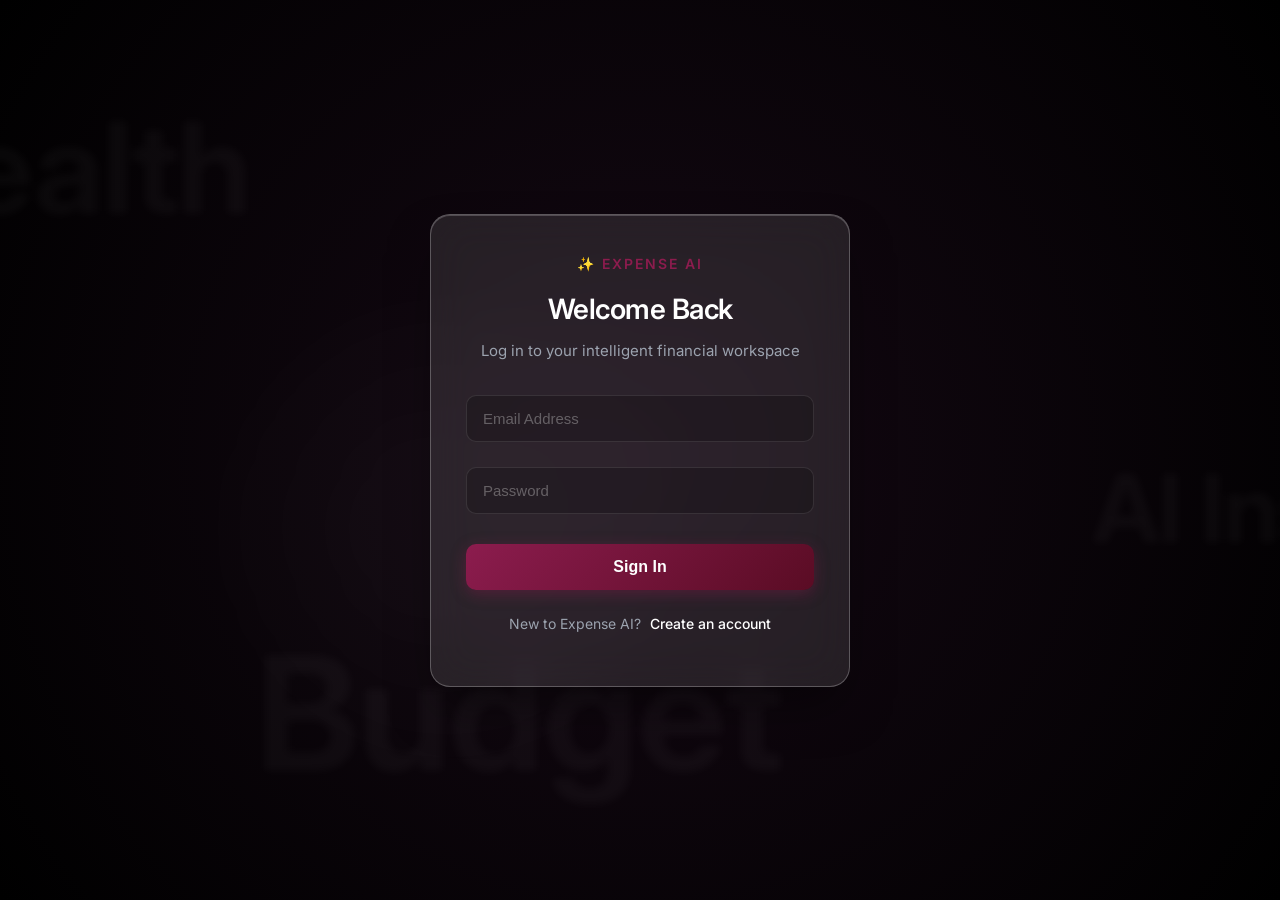
<file: index.html>
<!DOCTYPE html>
<html lang="en">
<head>
    <meta charset="UTF-8">
    <meta name="viewport" content="width=device-width, initial-scale=1.0">
    <title>Expense Manager AI - Login</title>
    
    <!-- Premium Google Fonts: Inter -->
    <link rel="preconnect" href="https://fonts.googleapis.com">
    <link rel="preconnect" href="https://fonts.gstatic.com" crossorigin>
    <link href="https://fonts.googleapis.com/css2?family=Inter:wght@300;400;500;600;700&display=swap" rel="stylesheet">
    
    <link rel="stylesheet" href="style.css">
</head>
<body class="auth-body">

    <!-- Apple Music Lyric Style Ambient Background -->
    <div class="ambient-background">
        <div class="ambient-orb orb-1"></div>
        <div class="ambient-orb orb-2"></div>
        <div class="ambient-orb orb-3"></div>
        <div class="ambient-orb orb-4"></div>
        <!-- Floating text particles -->
        <div class="ambient-particle particle-1">Health</div>
        <div class="ambient-particle particle-2">AI Insights</div>
        <div class="ambient-particle particle-3">Budget</div>
    </div>

    <!-- Glassmorphism Container -->
    <div class="auth-container">
        
        <div id="login-panel" class="auth-box glass-panel">
            <div class="auth-logo">✨ Expense AI</div>
            <h2>Welcome Back</h2>
            <p class="subtitle">Log in to your intelligent financial workspace</p>

            <div class="input-group">
                <input type="email" id="login-email" placeholder="Email Address" required>
            </div>
            <div class="input-group">
                <input type="password" id="login-password" placeholder="Password" required>
            </div>

            <button id="login-submit" class="login-btn premium-btn">Sign In</button>

            <p class="toggle-text">
                New to Expense AI? <span id="show-register" class="toggle-link">Create an account</span>
            </p>
        </div>

        <div id="register-panel" class="auth-box glass-panel" style="display: none; opacity: 0; transform: translateY(20px);">
            <div class="auth-logo">✨ Expense AI</div>
            <h2>Create Account</h2>
            <p class="subtitle">Start tracking your expenses intelligently</p>

            <div class="input-group">
                <input type="text" id="reg-fullname" placeholder="Full Name" required>
            </div>
            <div class="input-group">
                <input type="email" id="reg-email" placeholder="Email (e.g., @gmail.com)" required>
            </div>
            <div class="input-group">
                <input type="password" id="reg-password" placeholder="Create Password" required>
            </div>

            <button id="register-submit" class="login-btn premium-btn">Get Started</button>

            <p class="toggle-text">
                Already have an account? <span id="show-login" class="toggle-link">Sign In here</span>
            </p>
        </div>

    </div>

    <script src="auth.js"></script>
</body>
</html>
</file>
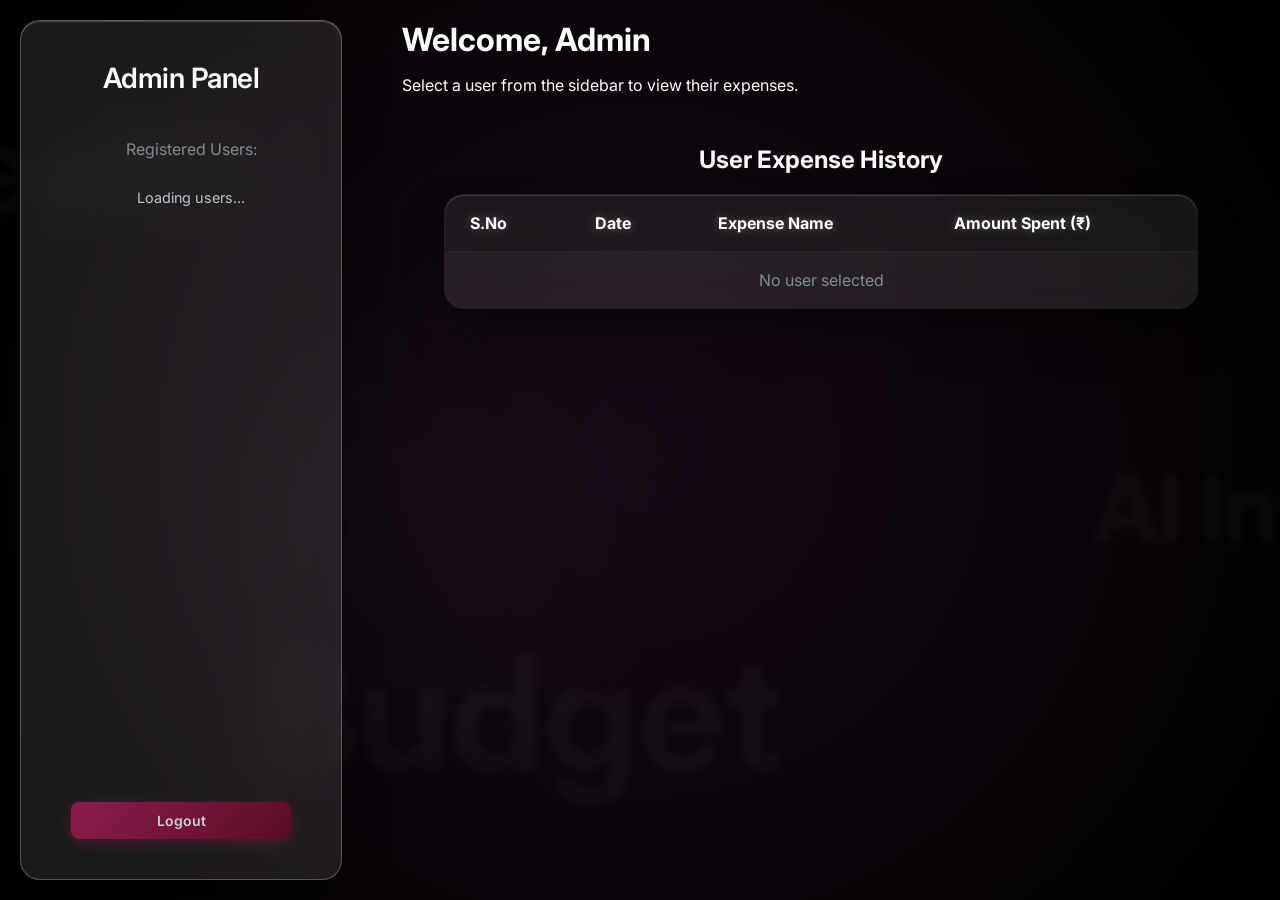
<file: admin.html>
<!DOCTYPE html>
<html lang="en">
<head>
    <meta charset="UTF-8">
    <meta name="viewport" content="width=device-width, initial-scale=1.0">
    <title>Expense Manager AI - Admin Dashboard</title>
    
    <!-- Premium Google Fonts: Inter -->
    <link rel="preconnect" href="https://fonts.googleapis.com">
    <link rel="preconnect" href="https://fonts.gstatic.com" crossorigin>
    <link href="https://fonts.googleapis.com/css2?family=Inter:wght@300;400;500;600;700&display=swap" rel="stylesheet">
    
    <link rel="stylesheet" href="style.css">
</head>
<body class="dashboard-body">

    <!-- Apple Music Lyric Style Ambient Background -->
    <div class="ambient-background">
        <div class="ambient-orb orb-1"></div>
        <div class="ambient-orb orb-2"></div>
        <div class="ambient-orb orb-3"></div>
        <div class="ambient-orb orb-4"></div>
        <div class="ambient-particle particle-1">Health</div>
        <div class="ambient-particle particle-2">AI Insights</div>
        <div class="ambient-particle particle-3">Budget</div>
    </div>

    <!-- Mobile Navigation Bar (Hidden on Desktop) -->
    <nav class="mobile-navbar glass-panel">
        <div class="mobile-logo">Expense Tracker</div>
        <button id="mobile-menu-btn" class="hamburger-btn">☰</button>
    </nav>

    <!-- Sidebar for User List -->
    <div id="sidebar" class="sidebar glass-panel">
        <h2>Admin Panel</h2>
        <div id="user-list-container" style="margin-top: 20px;">
            <p style="padding-left: 20px; color: #7f8c8d;">Registered Users:</p>
            <div id="user-list" style="display: flex; flex-direction: column; gap: 5px; margin-top: 10px;">
                <!-- User items will appear here -->
                <p style="padding-left: 20px; font-size: 0.9em; color: #bdc3c7;">Loading users...</p>
            </div>
        </div>
        <a href="#" id="admin-logout" class="premium-btn" style="margin-top: auto; align-self: center; width: 80%; text-align: center; padding: 10px; font-size: 14px; border-radius: 8px;">Logout</a>
    </div>

    <!-- Main Content Area -->
    <div class="main-content">
        <header>
            <h1 id="selected-user-name">Welcome, Admin</h1>
            <p id="selected-user-email">Select a user from the sidebar to view their expenses.</p>
        </header>

        <div class="expense-history" style="margin-top: 30px;">
            <h2>User Expense History</h2>
            <table class="expense-table glass-panel">
                <thead>
                    <tr>
                        <th>S.No</th>
                        <th>Date</th>
                        <th>Expense Name</th>
                        <th>Amount Spent (₹)</th>
                    </tr>
                </thead>
                <tbody id="admin-expense-list">
                    <tr>
                        <td colspan="4" style="text-align: center; color: #7f8c8d;">No user selected</td>
                    </tr>
                </tbody>
            </table>
        </div>
    </div>

    <script src="admin.js"></script>
</body>
</html>
</file>
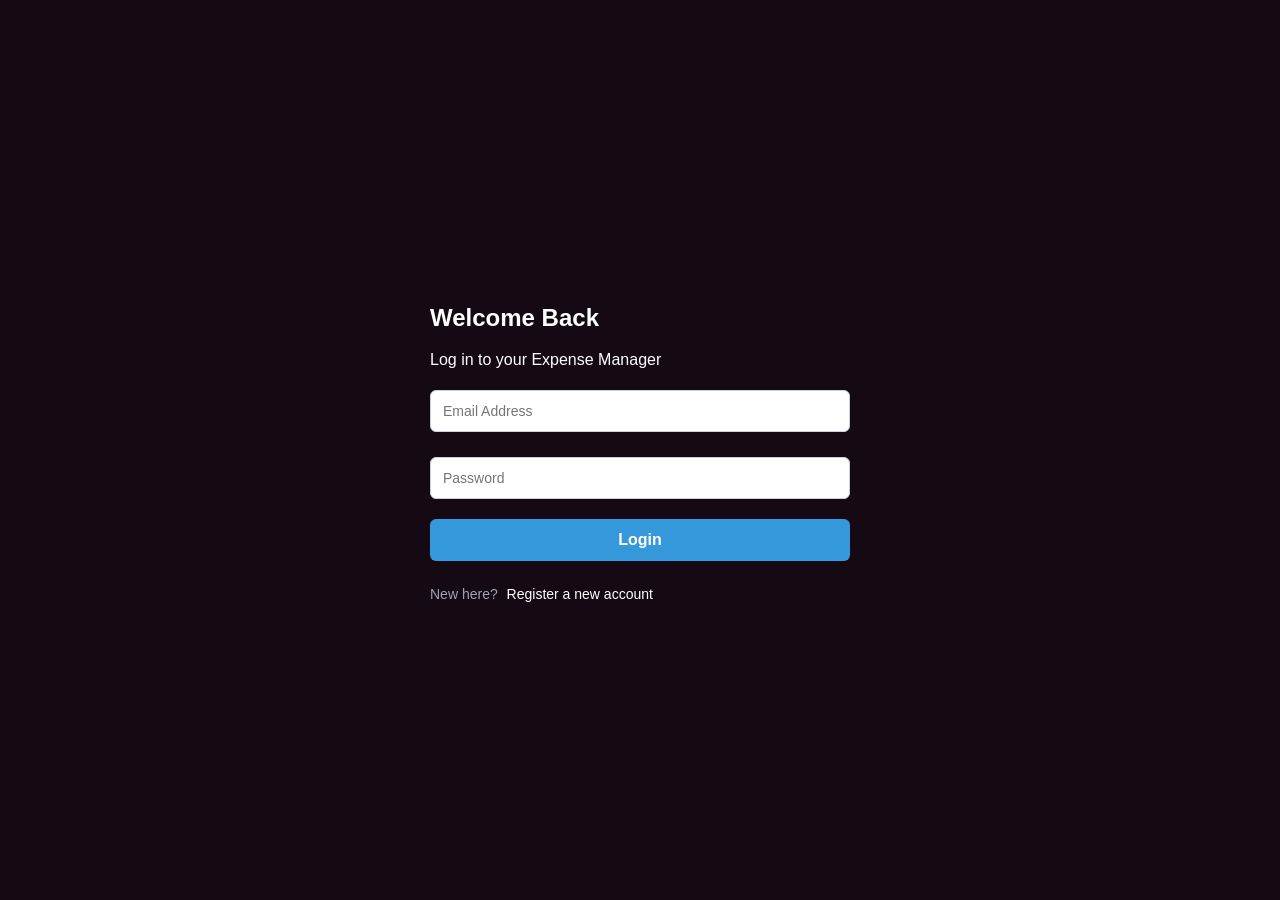
<file: auth.html>
<!DOCTYPE html>
<html lang="en">
<head>
    <meta charset="UTF-8">
    <meta name="viewport" content="width=device-width, initial-scale=1.0">
    <title>Expense Manager - Login</title>
    <link rel="stylesheet" href="style.css">
</head>
<body class="auth-body">

    <div class="auth-container">
        
        <div id="login-panel" class="auth-box">
            <h2>Welcome Back</h2>
            <p class="subtitle">Log in to your Expense Manager</p>

            <div class="input-group">
                <input type="email" id="login-email" placeholder="Email Address" required>
            </div>
            <div class="input-group">
                <input type="password" id="login-password" placeholder="Password" required>
            </div>

            <button id="login-submit" class="login-btn">Login</button>

            <p class="toggle-text">
                New here? <span id="show-register" class="toggle-link">Register a new account</span>
            </p>
        </div>

        <div id="register-panel" class="auth-box" style="display: none;">
            <h2>Create Account</h2>
            <p class="subtitle">Start Tracking your expenses today</p>

            <div class="input-group">
                <input type="text" id="reg-fullname" placeholder="Full Name" required>
            </div>
            <div class="input-group">
                <input type="email" id="reg-email" placeholder="Email (e.g., @gmail.com)" required>
            </div>
            <div class="input-group">
                <input type="password" id="reg-password" placeholder="Create Password" required>
            </div>

            <button id="register-submit" class="login-btn">Register</button>

            <p class="toggle-text">
                Already have an account?<span id="show-login" class="toggle-link">Login here</span>
            </p>
        </div>

    </div>

    <script src="auth.js"></script>
</body>
</html>
</file>
<file: style.css>
/* =========================================
   GLOBAL & LOGIN STYLES
   ========================================= */
:root {
    --fintech-navy: #150914; /* Deep dark purple */
    --fintech-teal: #8c1c4e; /* Dark pink/magenta */
    --fintech-emerald: #5a0c24; /* Deep ruby red */
    --fintech-gold: #380e2b; /* Deep plum */
    
    --glass-bg: rgba(255, 255, 255, 0.1);
    --glass-border: rgba(255, 255, 255, 0.25);
    --glass-shadow: 0 25px 50px -12px rgba(0, 0, 0, 0.5), inset 0 1px 0 rgba(255, 255, 255, 0.2);
    --text-primary: #FFFFFF;
    --text-secondary: #9CA3AF;
}

body {
    font-family: 'Inter', -apple-system, BlinkMacSystemFont, 'Segoe UI', Roboto, Helvetica, Arial, sans-serif;
    background-color: #f0f4f8;
    display: flex;
    justify-content: center;
    align-items: center;
    height: 100vh;
    margin: 0;
}

.login-box {
    background-color: white;
    padding: 40px;
    border-radius: 12px;
    box-shadow: 0 8px 20px rgba(0,0,0,0.1);
    width: 100%;
    max-width: 350px;
    text-align: center;
}

.login-box h2 {
    color: #2c3e50;
    margin-bottom: 25px;
    font-size: 24px;
}

.input-group {
    margin-bottom: 20px;
    text-align: left;
}

.input-group input {
    width: 100%;
    padding: 12px;
    margin-top: 5px;
    border: 1px solid #ccd1d9;
    border-radius: 6px;
    box-sizing: border-box;
    font-size: 14px;
}

.login-btn {
    width: 100%;
    padding: 12px;
    background-color: #3498db;
    color: white;
    border: none;
    border-radius: 6px;
    font-size: 16px;
    cursor: pointer;
    font-weight: bold;
    transition: background-color 0.3s ease;
}

.login-btn:hover {
    background-color: #2980b9;
}

.register-link {
    display: block;
    margin-top: 20px;
    color: #7f8c8d;
    text-decoration: none;
    font-size: 14px;
    transition: color 0.3s ease;
}

.register-link:hover {
    color: #3498db;
    text-decoration: underline;
}

/* =========================================
   DASHBOARD SPECIFIC STYLES
   ========================================= */
.dashboard-body {
    display: flex;
    justify-content: flex-start;
    align-items: stretch;
    height: 100vh;
    margin: 0;
    background-color: var(--fintech-navy);
    position: relative;
    overflow: hidden;
    color: var(--text-primary);
}

/* Sidebar Styling */
.sidebar {
    width: 250px;
    z-index: 10;
    margin: 20px;
    display: flex;
    flex-direction: column;
}

.sidebar h2 {
    text-align: center;
    color: var(--fintech-teal); 
    margin-bottom: 40px;
    letter-spacing: 1px;
}

.sidebar a {
    display: block;
    color: #ccd1d9;
    padding: 15px 25px;
    text-decoration: none;
    font-size: 16px;
    transition: background-color 0.3s ease;
}

.sidebar a:hover, .sidebar a.active {
    background-color: rgba(255,255,255,0.1);
    color: white;
    border-radius: 8px;
}

.sidebar .logout {
    margin-top: 50px;
    color: #e74c3c; 
}

/* Main Content Area */
.main-content {
    flex: 1; 
    padding: 20px 40px;
    overflow-y: auto; 
    z-index: 10;
}

.main-content header h1 {
    margin-top: 0;
    color: var(--text-primary);
    margin-bottom: 10px;
}

.budget-input-area {
    margin-bottom: 40px;
    font-size: 18px;
    color: var(--text-secondary);
    font-weight: bold;
}

.budget-input-area input {
    padding: 10px;
    border: 1px solid rgba(255,255,255,0.1);
    background: rgba(0,0,0,0.2);
    color: white;
    border-radius: 6px;
    font-size: 16px;
    margin-left: 10px;
    width: 200px;
}

/* =========================================
   THE BALANCE BOX
   ========================================= */
.balance-wrapper {
    display: flex;
    justify-content: center;
    margin-bottom: 50px;
}

.balance-card {
    width: 100%;
    max-width: 350px;
    text-align: center;
    padding: 30px;
}

.balance-card h3 {
    margin: 0 0 10px 0;
    color: #ccd1d9;
    font-size: 16px;
    text-transform: uppercase;
}

.balance-card p {
    margin: 0;
    font-size: 36px;
    font-weight: bold;
    color: white;
    transition: color 0.5s ease; 
}

/* =========================================
   ENTER EXPENSE SECTION
   ========================================= */
.expense-section {
    display: flex;
    flex-direction: column;
    align-items: center; 
}

.expense-section h2 {
    color: var(--text-primary);
    margin-bottom: 20px;
}

.expense-box {
    width: 100%;
    max-width: 400px;
    padding: 30px;
}

/* =========================================
   EXPENSE HISTORY TABLE STYLES
   ========================================= */
.expense-history {
    display: flex;
    flex-direction: column;
    align-items: center;
    margin-top: 50px;
    margin-bottom: 50px;
    width: 100%; 
}

.expense-table {
    width: 90%; 
    max-width: 1200px; 
    border-collapse: collapse; 
    overflow: hidden; 
    padding: 0;
}

.expense-table th, .expense-table td {
    padding: 18px 25px; 
    text-align: left;
    border-bottom: 1px solid rgba(255,255,255,0.05);
    color: var(--text-primary);
}

.expense-table th {
    background-color: rgba(0,0,0,0.2); 
    color: #ffffff;
    font-weight: bold;
    font-size: 16px;
    text-shadow: 0 0 10px rgba(255, 255, 255, 0.3);
}

.expense-table tr:last-child td {
    border-bottom: none;
}

.expense-table tbody tr:hover {
    background-color: rgba(255,255,255,0.05);
}

/* Styling for the Notes column in the Transactions Popup */
.expense-table td:nth-child(4) {
    font-style: italic;
    color: #7f8c8d;
    max-width: 200px;
    white-space: nowrap;
    overflow: hidden;
    text-overflow: ellipsis;
}

/* =========================================
   MODALS (SETTINGS & TRANSACTIONS)
   ========================================= */
.modal-overlay {
    display: none; 
    position: fixed;
    top: 0;
    left: 0;
    width: 100%;
    height: 100%;
    background-color: rgba(0, 0, 0, 0.6); 
    justify-content: center;
    align-items: center;
    z-index: 1000; 
}

.modal-box {
    width: 100%;
    max-width: 400px;
    position: relative; 
}

.modal-box h2 {
    margin-top: 0;
    color: var(--text-primary);
    border-bottom: 1px solid rgba(255,255,255,0.1);
    padding-bottom: 15px;
}

.setting-option {
    display: flex;
    justify-content: space-between;
    align-items: center;
    margin-top: 20px;
}

.setting-option p {
    color: var(--text-primary);
    font-weight: bold;
    margin: 0;
}

.close-btn {
    position: absolute;
    top: 15px;
    right: 20px;
    font-size: 28px;
    color: #7f8c8d;
    cursor: pointer;
    transition: color 0.3s;
}

.close-btn:hover {
    color: #e74c3c; 
}

/* Table scroll wrapper for the transactions popup */
.transaction-table-wrapper {
    max-height: 400px;
    overflow-y: auto;
    margin-top: 20px;
    border-radius: 12px;
}

/* =========================================
   DARK MODE STYLES (THE MASTER OVERRIDE)
   ========================================= */



.delete-btn {
    background-color: #e74c3c;
    color: white;
    border: none;
    padding: 6px 12px;
    border-radius: 4px;
    cursor: pointer;
    font-size: 12px;
    font-weight: bold;
    transition: background-color 0.2s ease;
}

.delete-btn:hover {
    background-color: #c0392b; /* Darker red on hover */
}


/* =========================================
   AI ADVISOR STYLES
   ========================================= */
.ai-card {
    width: 100%;
    max-width: 350px;
    display: flex;
    flex-direction: column;
    justify-content: center;
    padding: 30px;
}

.ai-card h3 {
    margin: 0 0 10px 0;
    color: #a8e6cf; /* A nice mint green for the AI header */
    font-size: 16px;
    text-transform: uppercase;
}

#ai-advice-text {
    margin: 0;
    font-size: 16px;
    color: white;
    line-height: 1.5;
    font-style: italic;
    transition: opacity 0.5s ease;
}


/* Delete Button */
.delete-btn {
    background: rgba(231, 76, 60, 0.2);
    border: 1px solid rgba(231, 76, 60, 0.4);
    color: #e74c3c;
    padding: 6px 12px;
    border-radius: 6px;
    cursor: pointer;
    font-size: 14px;
    transition: all 0.2s ease;
}

.delete-btn:hover {
    background: rgba(231, 76, 60, 0.5);
    color: white;
    transform: scale(1.1);
}

 /* =========================================
   PREMIUM FINTECH LOGIN STYLES (APPLE MUSIC INSPIRED)
========================================= */

.auth-body {
    display: flex;
    justify-content: center;
    align-items: center;
    height: 100vh;
    margin: 0;
    background-color: var(--fintech-navy);
    overflow: hidden; /* Prevent scrolling from ambient particles */
    position: relative;
    font-family: 'Inter', -apple-system, BlinkMacSystemFont, sans-serif;
    color: var(--text-primary);
}

/* Apple Music Style Ambient Background */
.ambient-background {
    position: fixed;
    top: 0; left: 0; right: 0; bottom: 0;
    z-index: 0;
    overflow: hidden;
    background: radial-gradient(circle at center, var(--fintech-navy) 0%, #000000 100%);
    will-change: transform;
    pointer-events: none;
}

.ambient-orb {
    position: absolute;
    border-radius: 50%;
    filter: blur(80px);
    opacity: 0.6;
    animation: float 20s infinite ease-in-out alternate;
    will-change: transform;
    transform: translateZ(0);
}

.orb-1 { width: 60vw; height: 60vw; top: -20%; left: -10%; animation: float 25s infinite ease-in-out alternate, colorCycle1 20s infinite alternate; }
.orb-2 { width: 50vw; height: 50vw; bottom: -10%; right: -10%; animation: float 30s infinite ease-in-out alternate, colorCycle2 25s infinite alternate; animation-delay: -5s; }
.orb-3 { width: 40vw; height: 40vw; top: 30%; right: 20%; animation: float 22s infinite ease-in-out alternate, colorCycle3 30s infinite alternate; animation-delay: -10s; }
.orb-4 { width: 30vw; height: 30vw; background: rgba(255,255,255,0.05); bottom: 20%; left: 20%; animation-duration: 28s; filter: blur(100px); }

@keyframes colorCycle1 { 0% { background: #d32f2f; } 33% { background: #fbc02d; } 66% { background: #f57c00; } 100% { background: #d32f2f; } }
@keyframes colorCycle2 { 0% { background: #fbc02d; } 33% { background: #d32f2f; } 66% { background: #c2185b; } 100% { background: #fbc02d; } }
@keyframes colorCycle3 { 0% { background: #c2185b; } 33% { background: #f57c00; } 66% { background: #7b1fa2; } 100% { background: #c2185b; } }

.ambient-particle {
    position: absolute;
    color: rgba(255,255,255,0.03);
    font-size: 8rem;
    font-weight: 700;
    letter-spacing: -2px;
    white-space: nowrap;
    animation: drift 40s infinite linear;
    z-index: 1;
    pointer-events: none;
    filter: blur(4px);
}

.particle-1 { top: 10%; left: -10%; animation-duration: 60s; }
.particle-2 { top: 50%; right: -20%; animation-direction: reverse; animation-duration: 70s; font-size: 6rem; }
.particle-3 { bottom: 10%; left: 20%; animation-duration: 80s; font-size: 10rem; }

@keyframes float {
    0% { transform: translate(0, 0) scale(1); }
    33% { transform: translate(30px, -50px) scale(1.1); }
    66% { transform: translate(-20px, 20px) scale(0.9); }
    100% { transform: translate(0, 0) scale(1); }
}

@keyframes drift {
    0% { transform: translateX(0); }
    100% { transform: translateX(100vw); }
}

/* Glassmorphism Container */
.auth-container {
    width: 100%;
    max-width: 420px;
    padding: 20px;
    position: relative;
    z-index: 10; /* Above ambient background */
}

.glass-panel {
    background: var(--glass-bg);
    backdrop-filter: blur(20px);
    -webkit-backdrop-filter: blur(20px);
    border: 1px solid var(--glass-border);
    border-radius: 20px;
    padding: 40px 35px;
    box-shadow: var(--glass-shadow);
    text-align: center;
    will-change: transform;
    transform: translateZ(0);
}

.auth-logo {
    font-size: 14px;
    font-weight: 600;
    text-transform: uppercase;
    letter-spacing: 2px;
    color: var(--fintech-teal);
    margin-bottom: 20px;
}

.glass-panel h2 {
    margin-top: 0;
    margin-bottom: 8px;
    color: var(--text-primary);
    font-size: 28px;
    font-weight: 600;
    letter-spacing: -0.5px;
}

.glass-panel .subtitle {
    color: var(--text-secondary);
    font-size: 15px;
    margin-bottom: 30px;
    font-weight: 400;
}

/* Premium Inputs */
.glass-panel .input-group input {
    width: 100%;
    padding: 14px 16px;
    background: rgba(0, 0, 0, 0.2);
    border: 1px solid rgba(255, 255, 255, 0.1);
    border-radius: 10px;
    color: var(--text-primary);
    font-size: 15px;
    transition: all 0.3s ease;
    box-sizing: border-box;
}

.glass-panel .input-group input::placeholder {
    color: rgba(255, 255, 255, 0.3);
}

.glass-panel .input-group input:focus {
    outline: none;
    border-color: var(--fintech-teal);
    background: rgba(0, 0, 0, 0.4);
    box-shadow: 0 0 0 4px rgba(140, 28, 78, 0.15);
}

/* Premium Button */
.premium-btn {
    width: 100%;
    padding: 14px;
    background: linear-gradient(135deg, var(--fintech-teal), var(--fintech-emerald));
    color: white;
    border: none;
    border-radius: 10px;
    font-size: 16px;
    font-weight: 600;
    cursor: pointer;
    box-shadow: 0 4px 15px rgba(140, 28, 78, 0.4);
    transition: all 0.3s ease;
    margin-top: 10px;
}

.premium-btn:hover {
    transform: translateY(-2px);
    box-shadow: 0 8px 25px rgba(140, 28, 78, 0.6);
    filter: brightness(1.1);
}

.premium-btn:active {
    transform: translateY(1px);
}

.toggle-text {
    margin-top: 25px;
    font-size: 14px;
    color: var(--text-secondary);
}

.toggle-link {
    color: var(--text-primary);
    font-weight: 500;
    cursor: pointer;
    text-decoration: none;
    transition: color 0.3s ease;
    margin-left: 5px;
}

.toggle-link:hover {
    color: var(--fintech-teal);
}

/* =========================================
   MOBILE RESPONSIVENESS
   ========================================= */

.mobile-navbar {
    display: none;
}

.mobile-only-btn {
    display: none;
}

@media (max-width: 768px) {
    .dashboard-body {
        flex-direction: column;
    }
    
    .mobile-navbar {
        display: flex;
        justify-content: space-between;
        align-items: center;
        padding: 15px 20px;
        position: sticky;
        top: 0;
        z-index: 1000;
        margin-bottom: 20px;
        border-radius: 0 0 20px 20px;
    }

    .mobile-logo {
        font-weight: bold;
        font-size: 1.2rem;
        color: var(--text-primary);
    }

    .hamburger-btn {
        background: none;
        border: none;
        color: var(--text-primary);
        font-size: 1.8rem;
        cursor: pointer;
        padding: 0;
    }

    /* Sidebar Mobile Overrides */
    .sidebar {
        position: fixed;
        top: 0;
        right: -100%;
        width: 250px;
        height: 100vh;
        z-index: 1001;
        transition: right 0.3s ease;
        margin: 0;
        border-radius: 20px 0 0 20px;
    }

    .sidebar.show-sidebar {
        right: 0;
    }

    /* Hide AI Advisor on mobile */
    .ai-card {
        display: none !important;
    }

    /* Adjust Main Content & Tables */
    .main-content {
        padding: 10px;
    }

    .expense-history, .expense-table {
        width: 100%;
        overflow-x: auto;
    }
    
    .expense-table th, .expense-table td {
        padding: 10px;
        font-size: 14px;
    }

    .balance-card {
        max-width: 100%;
    }

    .mobile-only-btn {
        display: block;
        position: fixed;
        bottom: 20px;
        left: 50%;
        transform: translateX(-50%);
        width: 90%;
        max-width: 350px;
        z-index: 999;
        box-shadow: 0 10px 30px rgba(0,0,0,0.5);
    }
}
</file>
